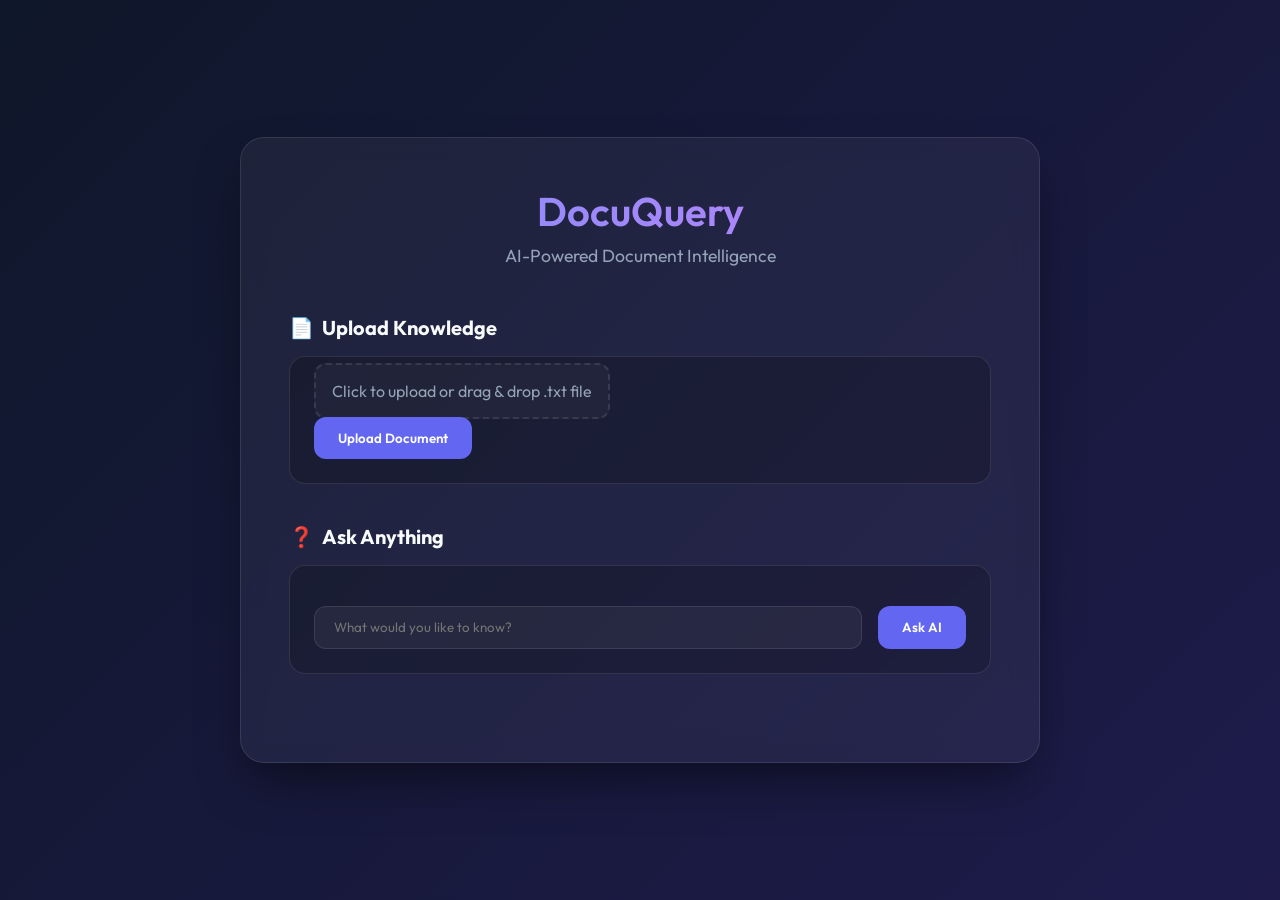
<file: Document Query/frontend/index.html>
<!DOCTYPE html>
<html lang="en">
<head>
    <meta charset="UTF-8">
    <meta name="viewport" content="width=device-width, initial-scale=1.0">
    <title>DocuQuery |Document Q&A</title>
    <link href="https://fonts.googleapis.com/css2?family=Outfit:wght@300;400;600&display=swap" rel="stylesheet">
    <style>
        :root {
            --primary: #6366f1;
            --primary-hover: #4f46e5;
            --bg-gradient: linear-gradient(135deg, #0f172a 0%, #1e1b4b 100%);
            --glass-bg: rgba(255, 255, 255, 0.05);
            --glass-border: rgba(255, 255, 255, 0.1);
            --text-main: #f8fafc;
            --text-muted: #94a3b8;
            --success: #10b981;
            --error: #ef4444;
        }

        * {
            margin: 0;
            padding: 0;
            box-sizing: border-box;
            font-family: 'Outfit', sans-serif;
        }

        body {
            background: var(--bg-gradient);
            background-attachment: fixed;
            color: var(--text-main);
            min-height: 100vh;
            display: flex;
            justify-content: center;
            align-items: center;
            padding: 2rem;
        }

        .container {
            width: 100%;
            max-width: 800px;
            background: var(--glass-bg);
            backdrop-filter: blur(12px);
            border: 1px solid var(--glass-border);
            border-radius: 24px;
            padding: 3rem;
            box-shadow: 0 25px 50px -12px rgba(0, 0, 0, 0.5);
        }

        header {
            text-align: center;
            margin-bottom: 3rem;
        }

        h1 {
            font-size: 2.5rem;
            font-weight: 600;
            margin-bottom: 0.5rem;
            background: linear-gradient(to right, #818cf8, #c084fc);
            -webkit-background-clip: text;
            -webkit-text-fill-color: transparent;
        }

        p.subtitle {
            color: var(--text-muted);
            font-size: 1.1rem;
        }

        section {
            margin-bottom: 2.5rem;
        }

        h2 {
            font-size: 1.25rem;
            margin-bottom: 1rem;
            display: flex;
            align-items: center;
            gap: 0.5rem;
        }

        .card {
            background: rgba(0, 0, 0, 0.2);
            border-radius: 16px;
            padding: 1.5rem;
            border: 1px solid var(--glass-border);
        }

        .input-group {
            display: flex;
            gap: 1rem;
            margin-top: 1rem;
        }

        input[type="file"] {
            display: none;
        }

        .file-label {
            flex-grow: 1;
            background: rgba(255, 255, 255, 0.03);
            border: 2px dashed var(--glass-border);
            border-radius: 12px;
            padding: 1rem;
            text-align: center;
            cursor: pointer;
            transition: all 0.3s ease;
            color: var(--text-muted);
        }

        .file-label:hover {
            border-color: var(--primary);
            background: rgba(99, 102, 241, 0.05);
        }

        input[type="text"] {
            flex-grow: 1;
            background: rgba(255, 255, 255, 0.05);
            border: 1px solid var(--glass-border);
            border-radius: 12px;
            padding: 0.8rem 1.2rem;
            color: var(--text-main);
            outline: none;
            transition: border-color 0.3s;
        }

        input[type="text"]:focus {
            border-color: var(--primary);
        }

        button {
            background: var(--primary);
            color: white;
            border: none;
            border-radius: 12px;
            padding: 0.8rem 1.5rem;
            font-weight: 600;
            cursor: pointer;
            transition: all 0.3s cubic-bezier(0.4, 0, 0.2, 1);
            display: flex;
            align-items: center;
            gap: 0.5rem;
        }

        button:hover {
            background: var(--primary-hover);
            transform: translateY(-2px);
            box-shadow: 0 4px 12px rgba(99, 102, 241, 0.3);
        }

        button:disabled {
            opacity: 0.5;
            cursor: not-allowed;
            transform: none;
        }

        .status-msg {
            margin-top: 1rem;
            font-size: 0.9rem;
            padding: 0.5rem 1rem;
            border-radius: 8px;
            display: none;
        }

        .status-success {
            background: rgba(16, 185, 129, 0.1);
            color: var(--success);
            display: block;
        }

        .status-error {
            background: rgba(239, 68, 68, 0.1);
            color: var(--error);
            display: block;
        }

        .answer-box {
            margin-top: 2rem;
            padding: 1.5rem;
            background: rgba(255, 255, 255, 0.03);
            border-radius: 16px;
            border-left: 4px solid var(--primary);
            display: none;
        }

        .answer-text {
            line-height: 1.6;
            margin-bottom: 1rem;
        }

        .sources {
            font-size: 0.85rem;
            color: var(--text-muted);
        }

        .loader {
            width: 20px;
            height: 20px;
            border: 3px solid rgba(255, 255, 255, 0.3);
            border-radius: 50%;
            border-top-color: white;
            animation: spin 1s ease-in-out infinite;
            display: none;
        }

        @keyframes spin {
            to { transform: rotate(360deg); }
        }

        @media (max-width: 640px) {
            .container { padding: 1.5rem; }
            .input-group { flex-direction: column; }
        }
    </style>
</head>
<body>
    <div class="container">
        <header>
            <h1>DocuQuery</h1>
            <p class="subtitle">AI-Powered Document Intelligence</p>
        </header>

        <section id="upload-section">
            <h2><span>📄</span> Upload Knowledge</h2>
            <div class="card">
                <label for="file-upload" class="file-label" id="drop-zone">
                    <span id="file-name-display">Click to upload or drag & drop .txt file</span>
                    <input type="file" id="file-upload" accept=".txt">
                </label>
                <div class="input-group">
                    <button onclick="handleUpload()" id="upload-btn">
                        <span>Upload Document</span>
                        <div class="loader" id="upload-loader"></div>
                    </button>
                </div>
                <div id="upload-status" class="status-msg"></div>
            </div>
        </section>

        <section id="ask-section">
            <h2><span>❓</span> Ask Anything</h2>
            <div class="card">
                <div class="input-group">
                    <input type="text" id="question-input" placeholder="What would you like to know?">
                    <button onclick="handleAsk()" id="ask-btn">
                        <span>Ask AI</span>
                        <div class="loader" id="ask-loader"></div>
                    </button>
                </div>
                <div id="ask-status" class="status-msg"></div>
                
                <div id="answer-box" class="answer-box">
                    <div class="answer-text" id="answer-content"></div>
                    <div class="sources" id="sources-content"></div>
                </div>
            </div>
        </section>
    </div>

    <script>
        let currentDocId = "";
        const API_BASE = "http://localhost:8000";

        const fileInput = document.getElementById('file-upload');
        const fileNameDisplay = document.getElementById('file-name-display');

        fileInput.addEventListener('change', (e) => {
            if (e.target.files.length > 0) {
                fileNameDisplay.textContent = e.target.files[0].name;
                fileNameDisplay.style.color = "var(--text-main)";
            }
        });

        async function handleUpload() {
            const file = fileInput.files[0];
            const statusDiv = document.getElementById('upload-status');
            const loader = document.getElementById('upload-loader');
            const btn = document.getElementById('upload-btn');

            if (!file) {
                showStatus(statusDiv, "Please select a file first", "error");
                return;
            }

            setLoading(btn, loader, true);
            statusDiv.style.display = "none";

            const formData = new FormData();
            formData.append("file", file);

            try {
                const response = await fetch(`${API_BASE}/upload`, {
                    method: "POST",
                    body: formData
                });

                const data = await response.json();

                if (response.ok) {
                    currentDocId = data.document_id;
                    showStatus(statusDiv, `Success! ${data.filename} processed into ${data.total_chunks} chunks.`, "success");
                } else {
                    showStatus(statusDiv, data.detail || "Upload failed", "error");
                }
            } catch (err) {
                showStatus(statusDiv, "Connection error to backend", "error");
            } finally {
                setLoading(btn, loader, false);
            }
        }

        async function handleAsk() {
            const question = document.getElementById('question-input').value;
            const statusDiv = document.getElementById('ask-status');
            const answerBox = document.getElementById('answer-box');
            const loader = document.getElementById('ask-loader');
            const btn = document.getElementById('ask-btn');

            if (!currentDocId) {
                showStatus(statusDiv, "Please upload a document first", "error");
                return;
            }
            if (!question.trim()) {
                showStatus(statusDiv, "Please enter a question", "error");
                return;
            }

            setLoading(btn, loader, true);
            statusDiv.style.display = "none";
            answerBox.style.display = "none";

            try {
                const response = await fetch(`${API_BASE}/ask`, {
                    method: "POST",
                    headers: { "Content-Type": "application/json" },
                    body: JSON.stringify({ document_id: currentDocId, question: question })
                });

                const data = await response.json();

                if (response.ok) {
                    document.getElementById('answer-content').textContent = data.answer;
                    document.getElementById('sources-content').textContent = `Sources: Chunk(s) ${data.sources.join(', ')}`;
                    answerBox.style.display = "block";
                } else {
                    showStatus(statusDiv, data.detail || "Question failed", "error");
                }
            } catch (err) {
                showStatus(statusDiv, "Connection error to backend", "error");
            } finally {
                setLoading(btn, loader, false);
            }
        }

        function showStatus(elem, msg, type) {
            elem.textContent = msg;
            elem.className = `status-msg status-${type}`;
            elem.style.display = "block";
        }

        function setLoading(btn, loader, isLoading) {
            btn.disabled = isLoading;
            loader.style.display = isLoading ? "block" : "none";
            btn.querySelector('span').style.opacity = isLoading ? "0.5" : "1";
        }
    </script>
</body>
</html>
</file>
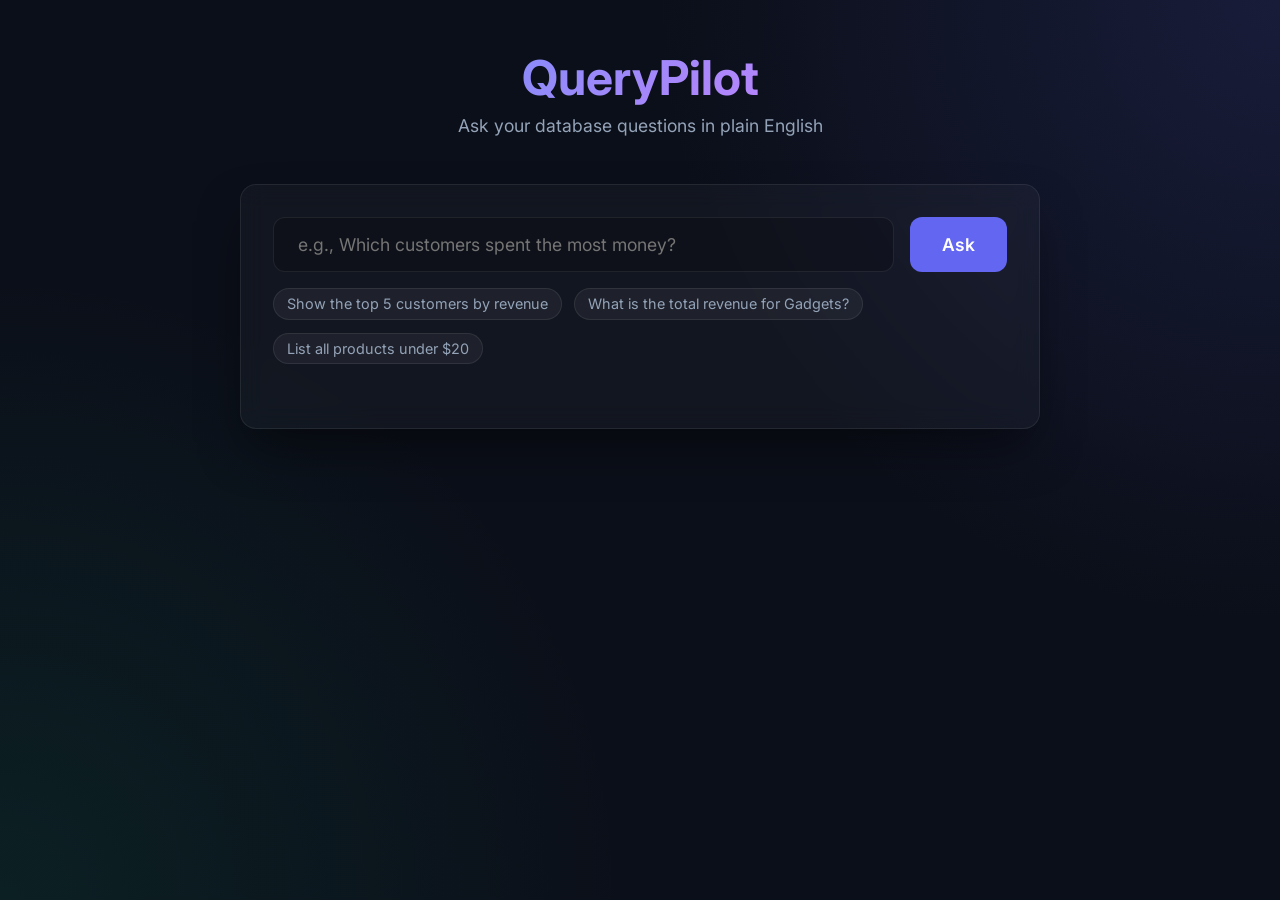
<file: Query Pilot/app/static/index.html>
<!DOCTYPE html>
<html lang="en">
<head>
    <meta charset="UTF-8">
    <meta name="viewport" content="width=device-width, initial-scale=1.0">
    <title>QueryPilot - AI Database Assistant</title>
    <link href="https://fonts.googleapis.com/css2?family=Inter:wght@300;400;600;700&display=swap" rel="stylesheet">
    <style>
        :root {
            --bg-color: #0b0f19;
            --glass-bg: rgba(255, 255, 255, 0.03);
            --glass-border: rgba(255, 255, 255, 0.08);
            --accent: #6366f1;
            --accent-hover: #4f46e5;
            --text-main: #f8fafc;
            --text-muted: #94a3b8;
            --danger: #ef4444;
            --success: #10b981;
            --code-bg: #1e1e2f;
        }

        * {
            box-sizing: border-box;
            margin: 0;
            padding: 0;
            font-family: 'Inter', sans-serif;
        }

        body {
            background-color: var(--bg-color);
            color: var(--text-main);
            min-height: 100vh;
            display: flex;
            flex-direction: column;
            align-items: center;
            padding: 3rem 1rem;
            background-image: radial-gradient(circle at top right, rgba(99, 102, 241, 0.15), transparent 40%),
                              radial-gradient(circle at bottom left, rgba(16, 185, 129, 0.1), transparent 40%);
            background-attachment: fixed;
        }

        .container {
            width: 100%;
            max-width: 800px;
        }

        header {
            text-align: center;
            margin-bottom: 3rem;
            animation: fadeInDown 0.8s ease-out;
        }

        h1 {
            font-size: 3rem;
            font-weight: 700;
            background: linear-gradient(135deg, #818cf8, #c084fc);
            -webkit-background-clip: text;
            -webkit-text-fill-color: transparent;
            margin-bottom: 0.5rem;
        }

        p.subtitle {
            color: var(--text-muted);
            font-size: 1.1rem;
        }

        .glass-panel {
            background: var(--glass-bg);
            backdrop-filter: blur(12px);
            -webkit-backdrop-filter: blur(12px);
            border: 1px solid var(--glass-border);
            border-radius: 16px;
            padding: 2rem;
            box-shadow: 0 25px 50px -12px rgba(0, 0, 0, 0.5);
            animation: fadeInUp 0.8s ease-out;
        }

        .input-group {
            display: flex;
            gap: 1rem;
            margin-bottom: 1rem;
        }

        input[type="text"] {
            flex: 1;
            padding: 1rem 1.5rem;
            border-radius: 12px;
            border: 1px solid var(--glass-border);
            background: rgba(0, 0, 0, 0.2);
            color: var(--text-main);
            font-size: 1.1rem;
            transition: all 0.3s ease;
            outline: none;
        }

        input[type="text"]:focus {
            border-color: var(--accent);
            box-shadow: 0 0 0 3px rgba(99, 102, 241, 0.2);
        }

        button {
            padding: 0 2rem;
            border-radius: 12px;
            border: none;
            background: var(--accent);
            color: white;
            font-size: 1.1rem;
            font-weight: 600;
            cursor: pointer;
            transition: all 0.3s ease;
            display: flex;
            align-items: center;
            justify-content: center;
        }

        button:hover {
            background: var(--accent-hover);
            transform: translateY(-2px);
            box-shadow: 0 10px 15px -3px rgba(99, 102, 241, 0.3);
        }

        button:active {
            transform: translateY(0);
        }

        .examples {
            display: flex;
            gap: 0.8rem;
            flex-wrap: wrap;
            margin-bottom: 2rem;
            font-size: 0.9rem;
        }

        .example-chip {
            background: rgba(255, 255, 255, 0.05);
            border: 1px solid var(--glass-border);
            padding: 0.4rem 0.8rem;
            border-radius: 20px;
            color: var(--text-muted);
            cursor: pointer;
            transition: all 0.2s ease;
        }

        .example-chip:hover {
            background: rgba(255, 255, 255, 0.1);
            color: var(--text-main);
        }

        /* Results Area */
        #results-area {
            display: none;
            margin-top: 2rem;
            opacity: 0;
            transition: opacity 0.5s ease;
        }

        .summary-box {
            background: rgba(99, 102, 241, 0.1);
            border-left: 4px solid var(--accent);
            padding: 1.5rem;
            border-radius: 0 12px 12px 0;
            margin-bottom: 2rem;
            font-size: 1.1rem;
            line-height: 1.6;
        }

        .section-title {
            font-size: 0.9rem;
            text-transform: uppercase;
            letter-spacing: 1px;
            color: var(--text-muted);
            margin-bottom: 0.8rem;
            font-weight: 600;
        }

        .code-block {
            background: var(--code-bg);
            padding: 1.5rem;
            border-radius: 12px;
            font-family: 'Courier New', Courier, monospace;
            color: #a5b4fc;
            overflow-x: auto;
            margin-bottom: 2rem;
            border: 1px solid var(--glass-border);
        }

        table {
            width: 100%;
            border-collapse: collapse;
            margin-top: 1rem;
            background: rgba(0, 0, 0, 0.2);
            border-radius: 12px;
            overflow: hidden;
        }

        th, td {
            padding: 1rem;
            text-align: left;
            border-bottom: 1px solid var(--glass-border);
        }

        th {
            background: rgba(255, 255, 255, 0.05);
            font-weight: 600;
            color: var(--text-muted);
        }

        tr:last-child td {
            border-bottom: none;
        }

        tr:hover {
            background: rgba(255, 255, 255, 0.02);
        }

        /* Error state */
        .error-message {
            color: var(--danger);
            background: rgba(239, 68, 68, 0.1);
            padding: 1rem;
            border-radius: 8px;
            margin-top: 1rem;
            display: none;
        }

        /* Loader */
        .loader {
            display: none;
            align-items: center;
            justify-content: center;
            margin: 2rem 0;
        }

        .spinner {
            width: 40px;
            height: 40px;
            border: 4px solid rgba(99, 102, 241, 0.2);
            border-left-color: var(--accent);
            border-radius: 50%;
            animation: spin 1s linear infinite;
        }

        @keyframes spin {
            to { transform: rotate(360deg); }
        }

        @keyframes fadeInDown {
            from { opacity: 0; transform: translateY(-20px); }
            to { opacity: 1; transform: translateY(0); }
        }

        @keyframes fadeInUp {
            from { opacity: 0; transform: translateY(20px); }
            to { opacity: 1; transform: translateY(0); }
        }

    </style>
</head>
<body>

    <header>
        <h1>QueryPilot</h1>
        <p class="subtitle">Ask your database questions in plain English</p>
    </header>

    <div class="container">
        <div class="glass-panel">
            <div class="input-group">
                <input type="text" id="question-input" placeholder="e.g., Which customers spent the most money?" onkeypress="handleKeyPress(event)">
                <button id="ask-btn" onclick="askQuestion()">Ask</button>
            </div>
            
            <div class="examples">
                <span class="example-chip" onclick="setQuestion(this.innerText)">Show the top 5 customers by revenue</span>
                <span class="example-chip" onclick="setQuestion(this.innerText)">What is the total revenue for Gadgets?</span>
                <span class="example-chip" onclick="setQuestion(this.innerText)">List all products under $20</span>
            </div>

            <div id="error-box" class="error-message"></div>
            
            <div id="loader" class="loader">
                <div class="spinner"></div>
            </div>

            <div id="results-area">
                <div class="summary-box" id="summary-content">
                    <!-- AI Summary will appear here -->
                </div>

                <div class="section-title">Generated SQL</div>
                <div class="code-block" id="sql-content">
                    <!-- SQL will appear here -->
                </div>

                <div class="section-title">Data Results</div>
                <div style="overflow-x: auto;">
                    <table id="data-table">
                        <thead>
                            <tr id="table-head"></tr>
                        </thead>
                        <tbody id="table-body">
                            <!-- Rows will appear here -->
                        </tbody>
                    </table>
                </div>
            </div>
        </div>
    </div>

    <script>
        function setQuestion(text) {
            document.getElementById('question-input').value = text;
        }

        function handleKeyPress(e) {
            if (e.key === 'Enter') {
                askQuestion();
            }
        }

        async function askQuestion() {
            const input = document.getElementById('question-input').value.trim();
            if (!input) return;

            // UI Reset
            document.getElementById('error-box').style.display = 'none';
            document.getElementById('results-area').style.display = 'none';
            document.getElementById('results-area').style.opacity = '0';
            document.getElementById('loader').style.display = 'flex';
            document.getElementById('ask-btn').disabled = true;
            document.getElementById('ask-btn').style.opacity = '0.7';

            try {
                const response = await fetch('/ask', {
                    method: 'POST',
                    headers: {
                        'Content-Type': 'application/json'
                    },
                    body: JSON.stringify({ question: input })
                });

                const data = await response.json();

                if (!response.ok) {
                    throw new Error(data.detail || 'Failed to execute query');
                }

                // Populate Summary
                document.getElementById('summary-content').innerHTML = `<strong>Summary:</strong> <br> ${data.summary}`;
                
                // Populate SQL
                document.getElementById('sql-content').innerText = data.sql;

                // Populate Table
                const tableHead = document.getElementById('table-head');
                const tableBody = document.getElementById('table-body');
                tableHead.innerHTML = '';
                tableBody.innerHTML = '';

                if (data.rows && data.rows.length > 0) {
                    // Headers
                    const keys = Object.keys(data.rows[0]);
                    keys.forEach(key => {
                        const th = document.createElement('th');
                        th.innerText = key;
                        tableHead.appendChild(th);
                    });

                    // Rows
                    data.rows.forEach(row => {
                        const tr = document.createElement('tr');
                        keys.forEach(key => {
                            const td = document.createElement('td');
                            td.innerText = row[key];
                            tr.appendChild(td);
                        });
                        tableBody.appendChild(tr);
                    });
                } else {
                    const tr = document.createElement('tr');
                    const td = document.createElement('td');
                    td.innerText = 'No results found.';
                    tr.appendChild(td);
                    tableBody.appendChild(tr);
                }

                // Show Results
                document.getElementById('loader').style.display = 'none';
                const resultsArea = document.getElementById('results-area');
                resultsArea.style.display = 'block';
                setTimeout(() => {
                    resultsArea.style.opacity = '1';
                }, 50);

            } catch (error) {
                document.getElementById('loader').style.display = 'none';
                const errorBox = document.getElementById('error-box');
                errorBox.innerText = error.message;
                errorBox.style.display = 'block';
            } finally {
                document.getElementById('ask-btn').disabled = false;
                document.getElementById('ask-btn').style.opacity = '1';
            }
        }
    </script>
</body>
</html>
</file>
